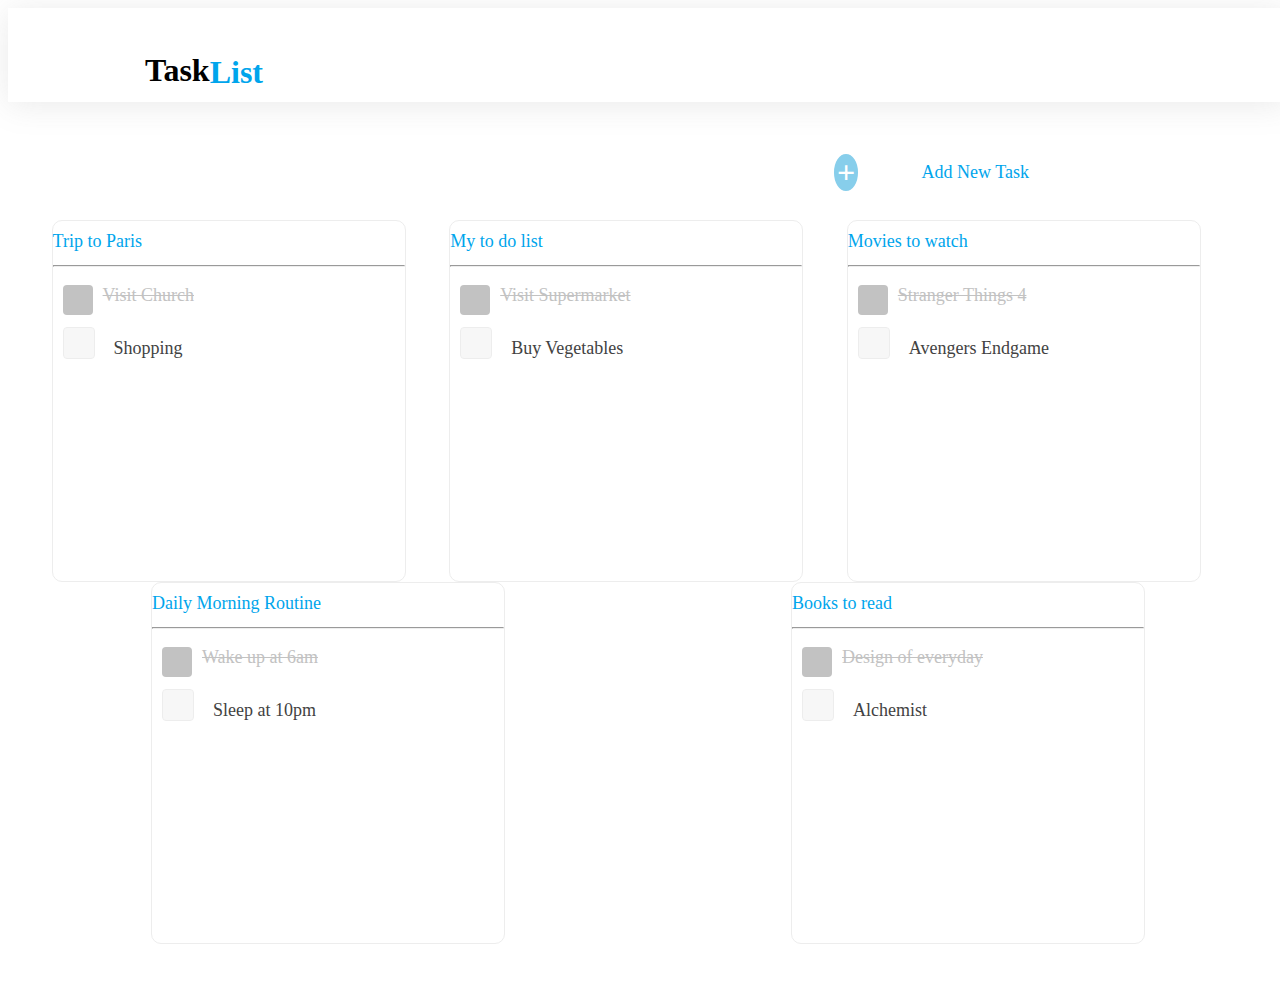
<file: index.html>
<!DOCTYPE html>
<html lang="en">
  <head>
    <meta charset="UTF-8" />
    <meta http-equiv="X-UA-Compatible" content="IE=edge" />
    <meta name="viewport" content="width=device-width, initial-scale=1.0" />
    <title>Document</title>
    <link rel="stylesheet" href="./style.css" />
  </head>
  <body>
    <div class="header">
      <h1>Task<span class="color">List</span></h1>
    </div>
    <br />
    <div id="secondblock">
      <a href="./page2.html"
        ><b class="plus">+</b
        ><span class="secondblocktext">Add New Task</span></a
      >
    </div>
    <br />
    <div class="body">
      <div class="first">
        <a href="./page3.html">
          <span>Trip to Paris</span><br /><br />
          <hr />
          <div id="firstcheckbox"></div>
          <span class="firstchecktext">Visit Church</span>
          <div id="b">
            <span class="secondchecktext">Shopping</span>
          </div>
        </a>
      </div>
      <div class="second">
        <span>My to do list</span><br /><br />
        <hr />
        <div id="firstcheckbox"></div>
        <span class="firstchecktext">Visit Supermarket</span>
        <div id="b">
          <span class="secondchecktext">Buy Vegetables</span>
        </div>
      </div>
      <div class="third">
        <span>Movies to watch</span><br /><br />
        <hr />
        <div id="firstcheckbox"></div>
        <span class="firstchecktext">Stranger Things 4</span>
        <div id="b">
          <span class="secondchecktext">Avengers Endgame</span>
        </div>
      </div>

      <br /><br />

      <div class="lastpart">
        <div class="fourth">
          <span>Daily Morning Routine</span><br /><br />
          <hr />
          <div id="firstcheckbox"></div>
          <span class="firstchecktext">Wake up at 6am</span>
          <div id="b"><span class="secondline">Sleep at 10pm</span></div>
        </div>

        <div class="fifth">
          <span>Books to read</span><br /><br />
          <hr />
          <div id="firstcheckbox"></div>
          <span class="firstchecktext">Design of everyday</span>
          <div id="b"><span class="secondline">Alchemist</span></div>
        </div>
      </div>
    </div>
  </body>
</html>
</file>
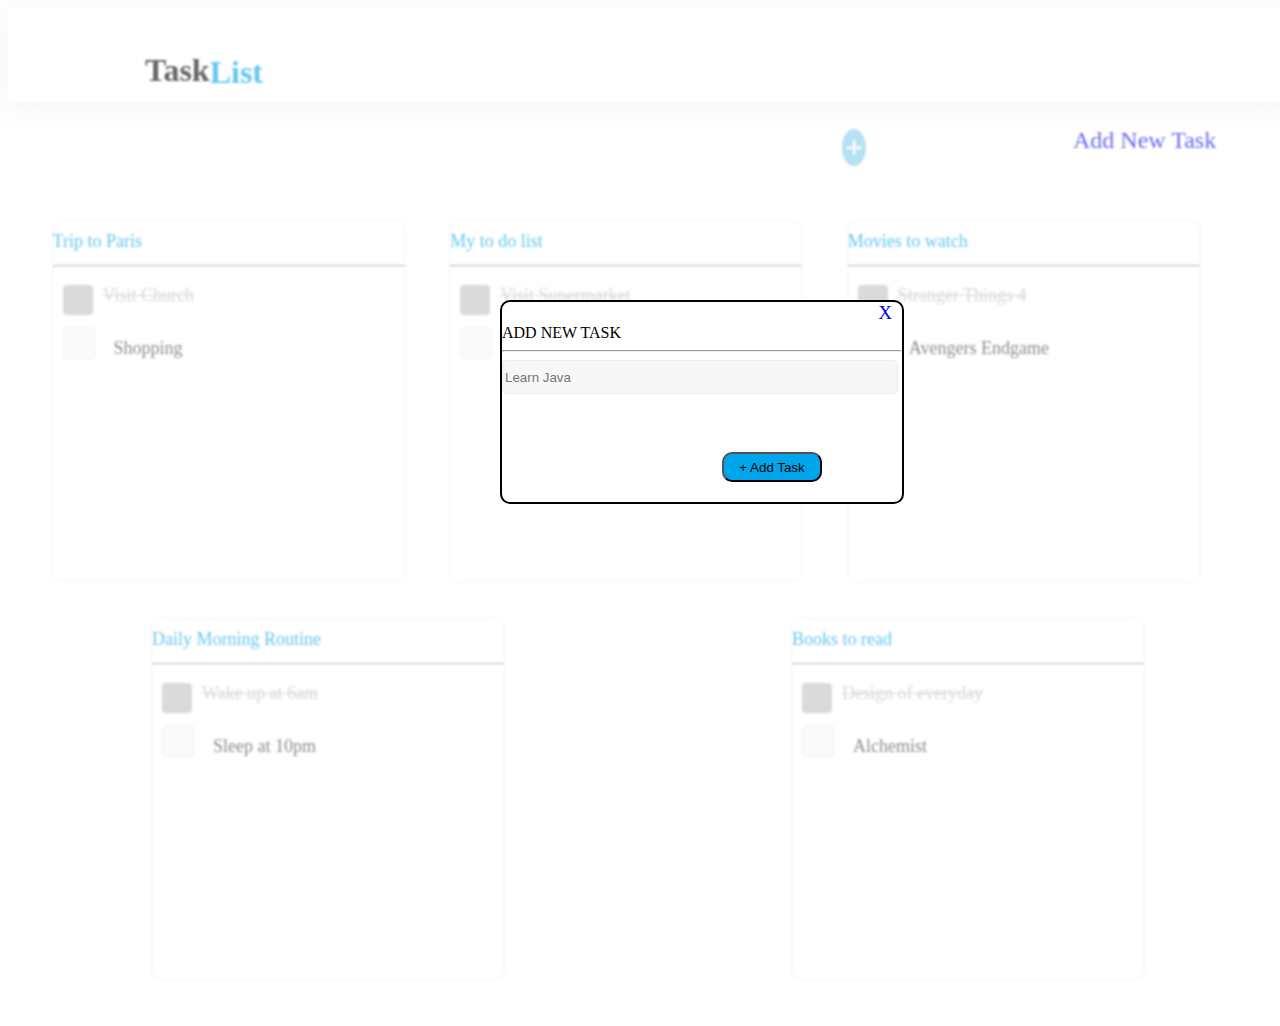
<file: page2.html>
<!DOCTYPE html>
<html lang="en">
  <head>
    <meta charset="UTF-8" />
    <meta http-equiv="X-UA-Compatible" content="IE=edge" />
    <meta name="viewport" content="width=device-width, initial-scale=1.0" />
    <title>Add task page</title>
    <link rel="stylesheet" href="./style.css" />
  </head>
  <body>
    <div class="page2body">
      <div class="header">
        <h1>Task<span class="color">List</span></h1>
      </div>
      <div id="secondblock">
        <strong class="link">
          <a href="./page2.html"><b class="plus">+</b>Add New Task</a></strong
        >
      </div>
      <br />
      <div class="body">
        <div class="first">
          <a href="./page3.html">
            <span>Trip to Paris</span><br /><br />
            <hr />
            <div id="firstcheckbox"></div>
            <span class="firstchecktext">Visit Church</span>
            <div id="b">
              <span class="secondchecktext">Shopping</span>
            </div>
          </a>
        </div>
        <div class="second">
          <span>My to do list</span><br /><br />
          <hr />
          <div id="firstcheckbox"></div>
          <span class="firstchecktext">Visit Supermarket</span>
          <div id="b">
            <span class="secondchecktext">Buy Vegetables</span>
          </div>
        </div>
        <div class="third">
          <span>Movies to watch</span><br /><br />
          <hr />
          <div id="firstcheckbox"></div>
          <span class="firstchecktext">Stranger Things 4</span>
          <div id="b">
            <span class="secondchecktext">Avengers Endgame</span>
          </div>
        </div>
        <br /><br />
      </div>

      <br /><br />

      <div class="lastpart">
        <div class="fourth">
          <span>Daily Morning Routine</span><br /><br />
          <hr />
          <div id="firstcheckbox"></div>
          <span class="firstchecktext">Wake up at 6am</span>
          <div id="b"><span class="secondline">Sleep at 10pm</span></div>
        </div>

        <div class="fifth">
          <span>Books to read</span><br /><br />
          <hr />
          <div id="firstcheckbox"></div>
          <span class="firstchecktext">Design of everyday</span>
          <div id="b"><span class="secondline">Alchemist</span></div>
        </div>
      </div>
    </div>
    <div class="topbox">
      <a id="close" href="./index.html">X</a>ADD NEW TASK

      <hr />
      <input id="input1" type="text" placeholder="Learn Java" size="40px" />
      <br />
      <button
        id="additem"
        type="button"
        onclick="alert('one item is added to task')"
      >
        + Add Task
      </button>
    </div>
  </body>
</html>
</file>
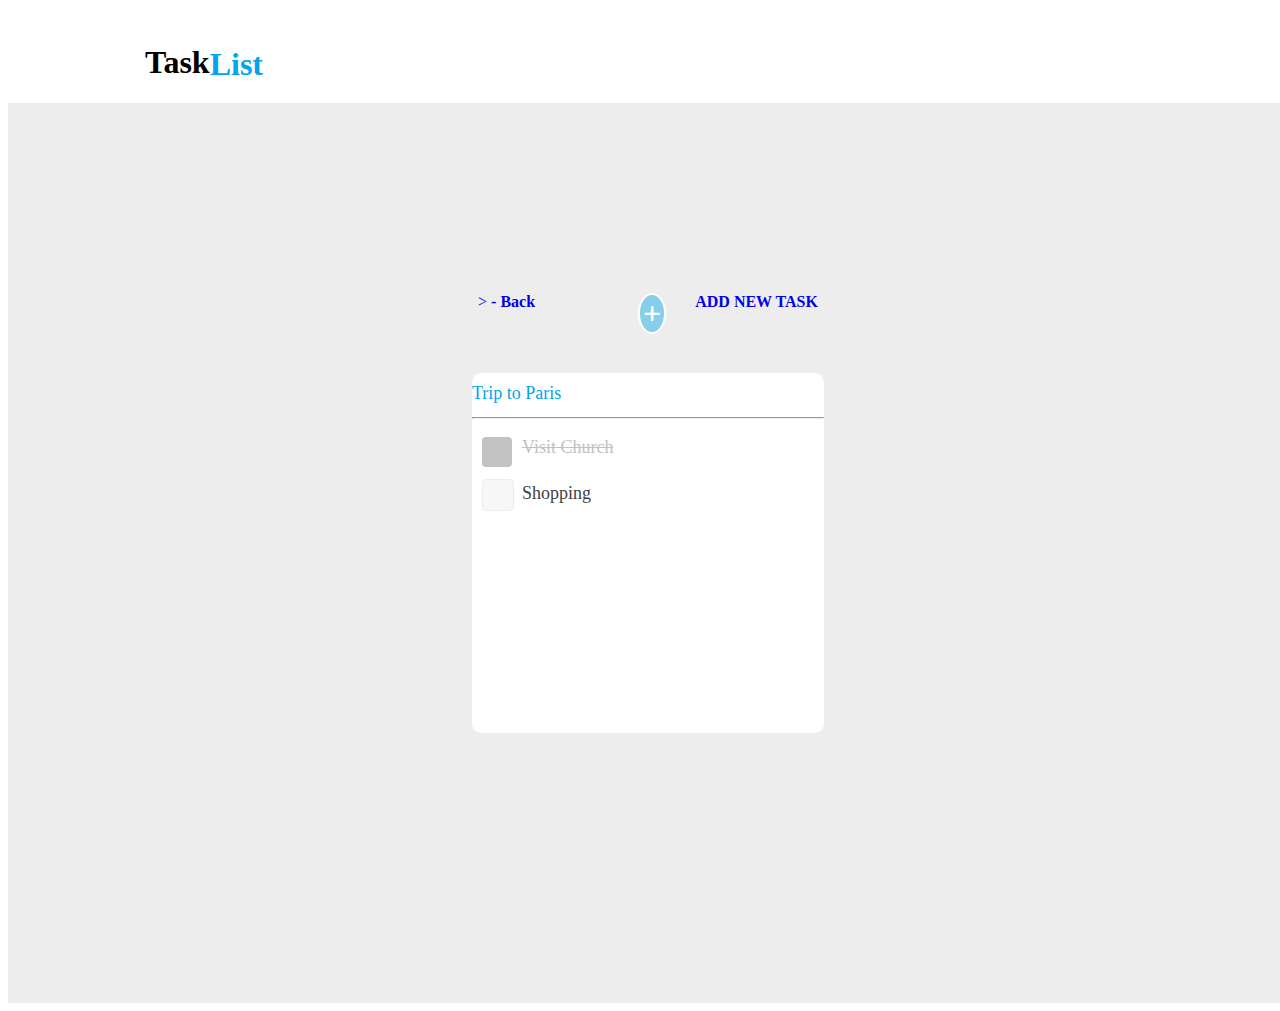
<file: page3.html>
<!DOCTYPE html>
<html lang="en">
  <head>
    <meta charset="UTF-8" />
    <meta http-equiv="X-UA-Compatible" content="IE=edge" />
    <meta name="viewport" content="width=device-width, initial-scale=1.0" />
    <title>page3</title>
    <link rel="stylesheet" href="./style.css" />
  </head>
  <body>
    <h1>Task <span class="color">List</span></h1>
    <div id="page3">
      <div id="icon">
        <a href="./index.html">> <b> - Back</b></a>
        <b class="plus3">+</b>
        <a href="./page4.html"><b>ADD NEW TASK</b></a>
      </div>
      <div class="first">
        <span>Trip to Paris</span><br /><br />
        <hr />
        <div id="firstcheckbox"></div>
        <span class="firstchecktext">Visit Church</span>
        <div id="b"></div>
        <span class="secondchecktext page3">Shopping</span>
      </div>
      <br />
    </div>
  </body>
</html>
</file>
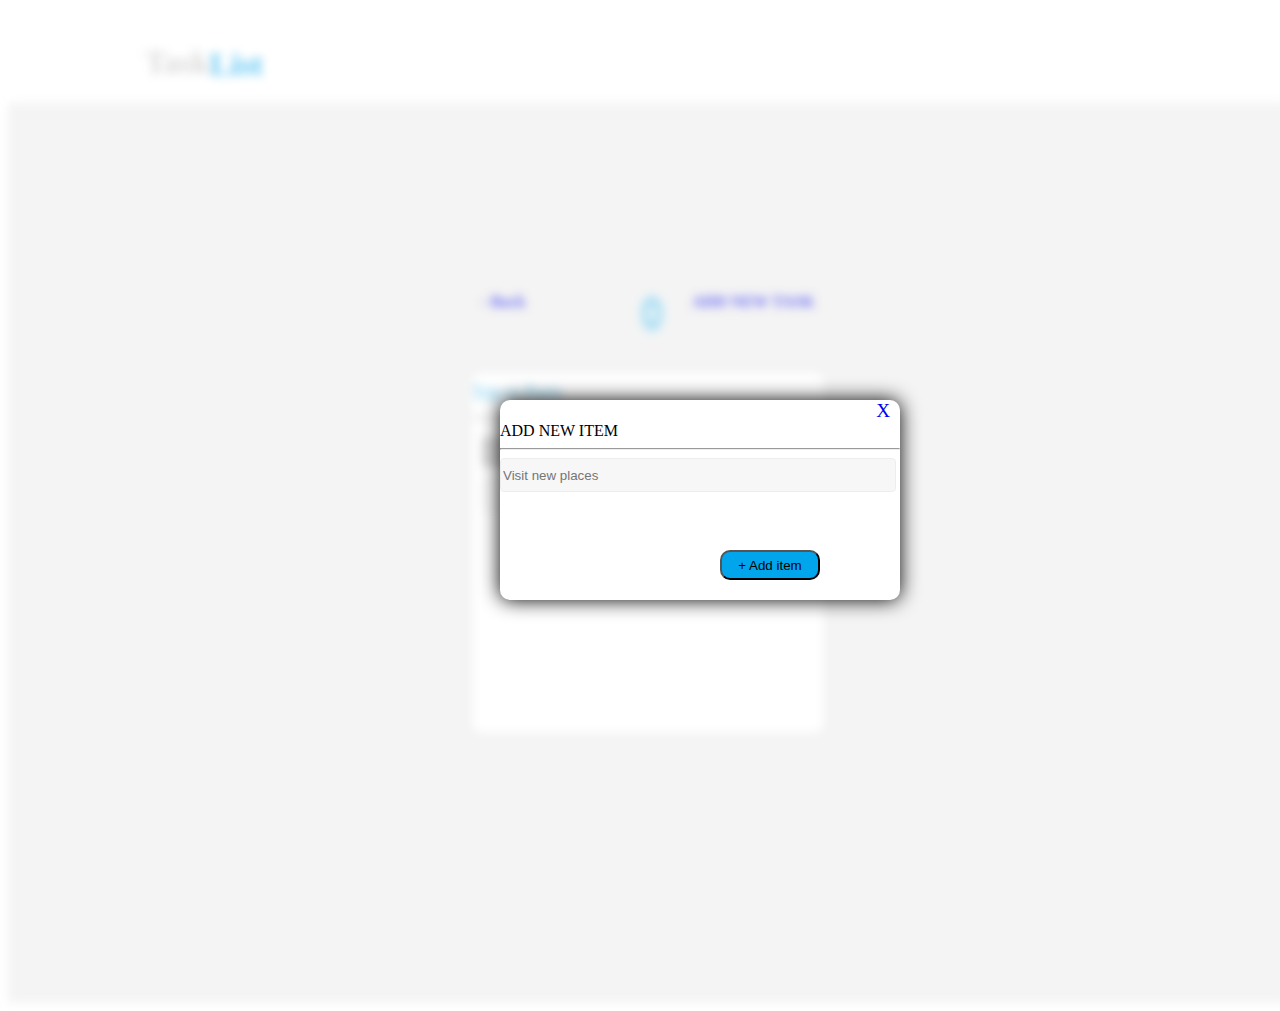
<file: page4.html>
<!DOCTYPE html>
<html lang="en">
  <head>
    <meta charset="UTF-8" />
    <meta http-equiv="X-UA-Compatible" content="IE=edge" />
    <meta name="viewport" content="width=device-width, initial-scale=1.0" />
    <title>page4</title>
    <link rel="stylesheet" href="./style.css" />
  </head>
  <body>
    <div class="page4bg">
      <h1>Task <span class="color">List</span></h1>
      <div id="page3">
        <div id="icon">
          <a href="./index.html"> <b> - Back</b></a>
          <b class="plus3">+</b>
          <a href="./page4.html"><b>ADD NEW TASK</b></a>
        </div>
        <div class="first">
          <span>Trip to Paris</span><br /><br />
          <hr />
          <div id="firstcheckbox"></div>
          <span class="firstchecktext">Visit Church</span>
          <div id="b"></div>
          <span class="secondchecktext page3">Shopping</span>
        </div>
        <br />
      </div>
    </div>

    <div class="page4">
      <a id="close" href="./index.html">X</a>ADD NEW ITEM

      <hr />
      <input
        id="input1"
        type="text"
        placeholder="Visit new places"
        size="40px"
      />
      <br />
      <button
        id="additem"
        type="button"
        onclick="alert('one item is added to task')"
      >
        + Add item
      </button>
    </div>
  </body>
</html>
</file>
<file: style.css>
body {
  width: 100%;
}

.header {
  width: 100%;
  display: inline-block;
  /* position: absolute; */
  left: 3;
  /* left: 120px; */
  height: 94px;
  background: #ffffff 0% 0% no-repeat padding-box;
  box-shadow: 0px 3px 30px #7b7b7b29;
  opacity: 1;
}
h1 {
  padding-top: 23px;
  padding-left: 137px;
}
.color {
  font-size: xx-large;
  color: #00a5ec;
}
#secondblock {
  width: 100%;
  height: 100px;
  display: flex;
  justify-content: end;
  align-items: center;
}
.plus {
  border: 2px solid;
  background-color: skyblue;
  font-size: xx-large;
  color: white;
  font-weight: 700;
  padding-left: 3px;
  padding-right: 3px;
  border-radius: 50%;
  position: absolute;
  left: 65%;
}
.secondblocktext {
  left: 72%;
}

strong {
  color: #c2c2c2;
  padding-left: 1011px;
  width: 215px;
  height: 50px;
  font-size: x-large;
  font-weight: 200;
}
.body {
  width: 100%;
  display: flex;
  flex-wrap: wrap;
  justify-content: space-evenly;
}
.first {
  top: 220px;

  width: 352px;
  height: 360px;

  background: #ffffff 0% 0% no-repeat padding-box;
  border: 1px solid #ededed;
  border-radius: 10px;
  opacity: 1;
}

span {
  line-height: 40px;
  position: absolute;
  /* left: 169px; */
  font-size: large;
  font: normal normal large 20px/24px Inter;
  letter-spacing: 0px;
  color: #00a5ec;
  opacity: 1;
}

#first {
  font: normal normal normal 18px/21px Inter;
  letter-spacing: 0px;
  color: #c2c2c2;
  opacity: 1;
}
#firstcheckbox {
  position: absolute;
  /* left: 169px; */
  width: 30px;
  height: 30px;
  background: #c2c2c2 0% 0% no-repeat padding-box;
  border-radius: 4px;
  opacity: 1;
  margin: 10px;
}
.firstchecktext {
  /* left: 212px; */

  text-align: left;
  font: normal normal normal 18px/21px Inter;
  letter-spacing: 0px;
  color: #c2c2c2;
  opacity: 1;
  padding-left: 50px;
  padding-top: 10px;
  text-decoration: line-through;
}

#b {
  width: 30px;
  height: 30px;
  background: #f7f7f7 0% 0% no-repeat padding-box;
  border: 1px solid #ededed;
  border-radius: 4px;
  opacity: 1;
  margin-top: 60px;
  margin-left: 10px;
}
.secondchecktext {
  /* left: 212px; */

  /* text-align: left; */
  font: normal normal normal 18px/21px Inter;
  letter-spacing: 0px;
  color: #424242;
  opacity: 1;
  margin: 2;
  margin-left: 50px;
  padding-top: 10px;
}

.second,
.third,
.fourth,
.fifth {
  width: 352px;
  height: 360px;

  background: #ffffff 0% 0% no-repeat padding-box;
  border: 1px solid #ededed;
  border-radius: 10px;
  opacity: 1;
}
.lastpart {
  height: 400px;
  width: 100%;
  display: flex;
  /* margin-top: 20px; */
  justify-content: space-around;
  flex-wrap: wrap;
  /* align-items: flex-start; */
}
.secondline {
  font: normal normal normal 18px/21px Inter;
  letter-spacing: 0px;
  color: #424242;
  opacity: 1;
  margin: 2;
  margin-left: 50px;
  margin-top: 10px;
}
.background {
  width: 100%;
  opacity: 0.5;
  background-color: #f7f7f7;
}
.topbox {
  width: min-content;
  height: 150px;
  border: 2px solid black;
  background-color: white;
  border-radius: 10px;
  color: black;
  position: absolute;
  top: 100px;
  left: 100px;
}

a {
  text-decoration: none;
}
#input1 {
  background: #f7f7f7 0% 0% no-repeat padding-box;
  border: 1px solid #ededed;
  border-radius: 4px;
  opacity: 1;
  height: 30px;
  width: 390px;
}

#page3 {
  width: 100%;
  height: 900px;
  background-color: #ededed;
  display: block;
  display: flex;
  justify-content: center;
  align-items: center;
  position: relative;
}
#icon {
  border: 1px;
  position: absolute;
  top: 190px;
  width: 500px;
  height: 300px;
  display: flex;
  flex-direction: row;
  justify-content: space-around;
  flex-wrap: wrap;
}

.plus3 {
  border: 2px solid;
  background-color: skyblue;
  font-size: xx-large;
  color: white;
  font-weight: 700;
  padding-left: 3px;
  padding-right: 3px;
  border-radius: 50%;
  position: absolute;
  left: 240px;
}

.title {
  padding-left: 500px;
  font-size: 50px;
  font-weight: bold;
  display: inline-block;
  width: 100%;
}

#additem {
  background-color: #00a5ec;
  border-radius: 10px;
  display: inline-block;
  height: 30px;
  width: 100px;
  position: absolute;
  left: 220px;
  top: 150px;
}
.topbox {
  width: 400px;
  height: 200px;
  position: absolute;
  left: 500px;
  top: 300px;
}
.page2body {
  opacity: 0.6;
  filter: blur(1px);
}
#close {
  font-size: larger;
  font-weight: 500;
  display: flex;
  justify-content: flex-end;
  margin-right: 10px;
}
.page3 {
  top: 370px;
}
.page4 {
  width: 400px;
  height: 200px;
  position: absolute;
  left: 500px;
  top: 400px;
  background-color: #ffffff;
  border-radius: 10px;
  box-shadow: 0px 0px 20px black;
}

.page4bg {
  color: #c2c2c2;
  opacity: 0.6;
  filter: blur(5px);
}

@media only screen and (min-width: 320px) and (max-width: 500px) {
  .body {
    display: flex;
    flex-direction: column;
  }
  .lastpart {
    display: flex;
    justify-content: space-around;
    flex-direction: row;
  }
  .topbox {
    left: auto;
  }
  .page4 {
    left: auto;
  }
}
</file>
